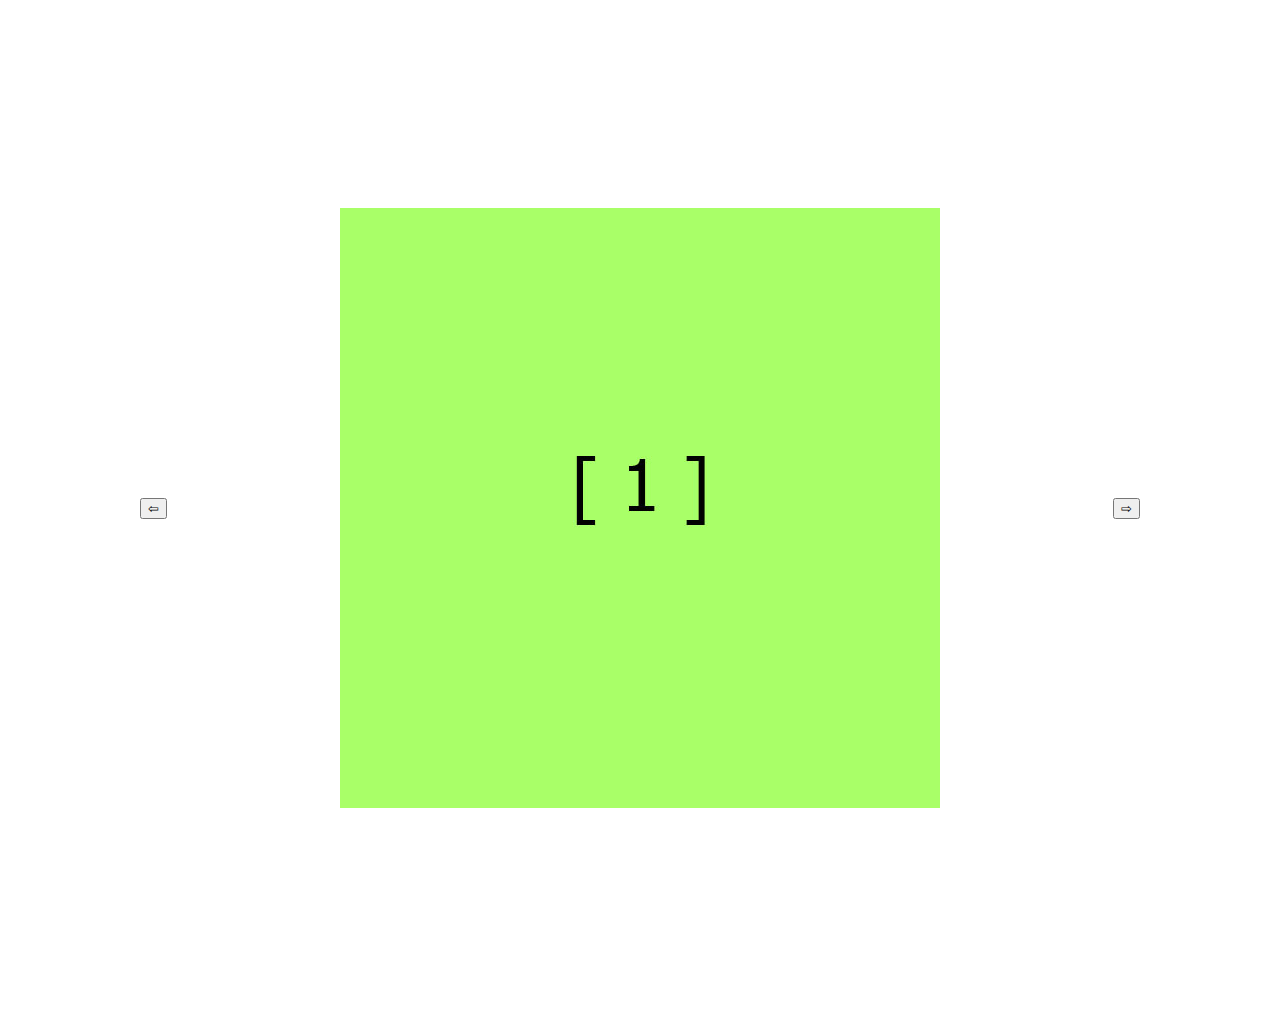
<file: hw6/t1&3/index.html>
<!DOCTYPE html>
<html lang="en">

<head>
    <meta charset="UTF-8">
    <meta http-equiv="X-UA-Compatible" content="IE=edge">
    <meta name="viewport" content="width=device-width, initial-scale=1.0">
    <title>hw6-1</title>
    <script defer>
        var folder = ["small\\", "big\\"];
        function prev() {
            c--;
            if (c < 0) {
                c = mas.length - 1;
            }
            changeImg(0);
        }
        function next() {
            c++;
            if (c > mas.length - 1) {
                c = 0;
            }
            changeImg(0);
        }
        function openBig() {
            changeImg(1);
            img.onclick = closeBig;
        }
        function closeBig() {
            changeImg(0);
            img.onclick = openBig;
        }
        function changeImg(f){
            img.src = folder[f] + mas[c] + ".jpg";
            img.onerror = errorAlert;
        }
        function errorAlert(){
            alert("Image not found");
            img.src = "big\\error.jpg"
        }
    </script>

    </script>
</head>

<body>
    <div style = "display: flex; align-items: center; justify-content: space-between; margin: auto; width: 1000px; height: 1000px;"> 
        <button onclick="prev()">⇦</button>
        <button onclick="next()">⇨</button>
    </div>

    <script>
        var mas = ["p0", "p1", "p2"],
            c = 0;
        var img = document.createElement("img");
        img.src = "small\\" +mas[c] + ".jpg";
        img.onclick = openBig;
        document.querySelector("button").insertAdjacentElement("afterend", img);
    </script>
</body>

</html>
</file>
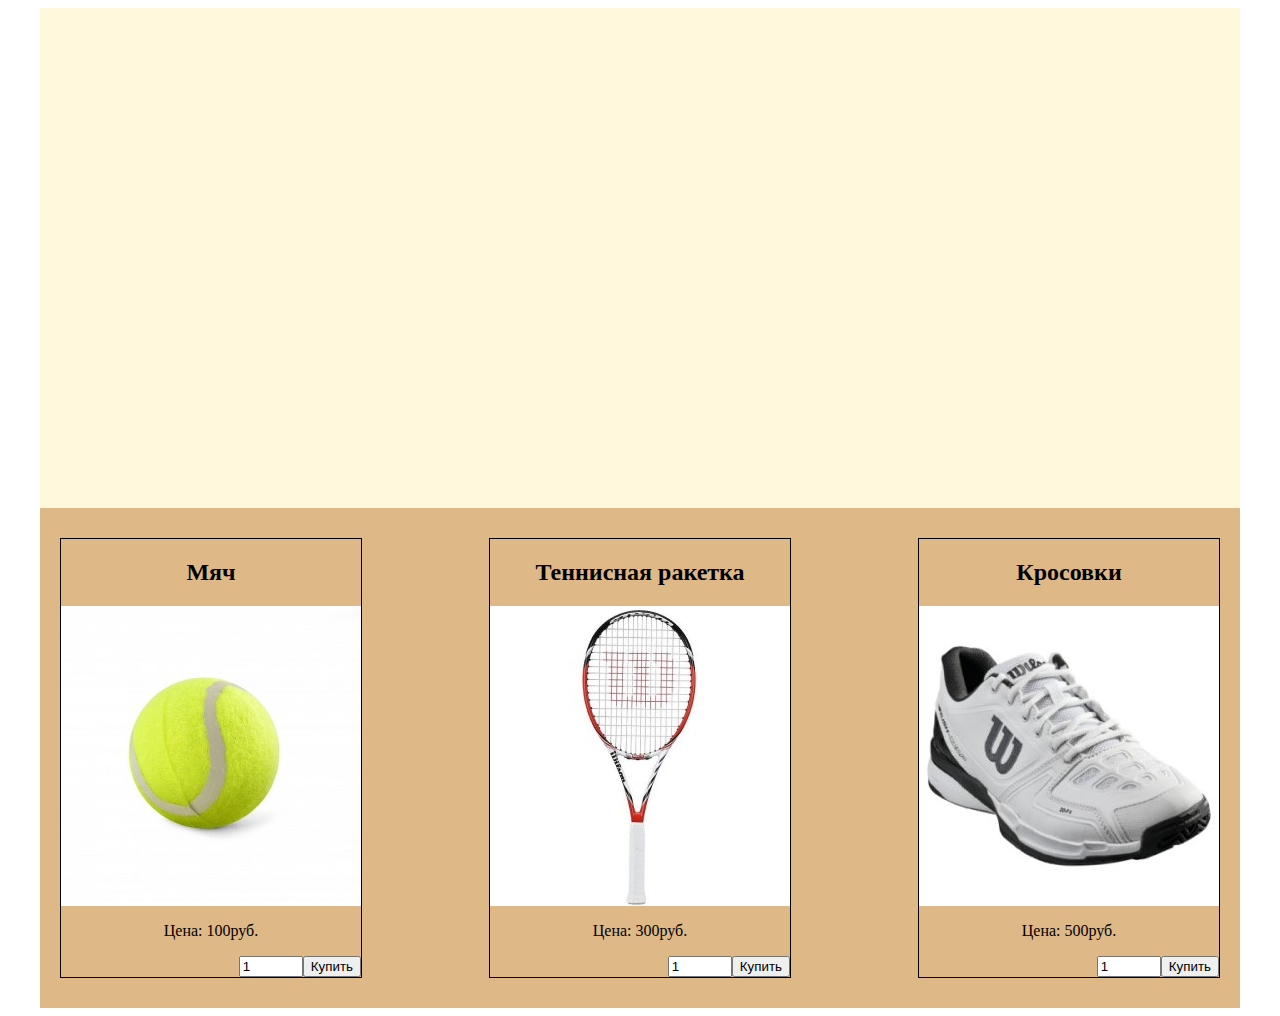
<file: hw6/t2/index.html>
<!DOCTYPE html>
<html lang="en">

<head>
    <meta charset="UTF-8">
    <meta http-equiv="X-UA-Compatible" content="IE=edge">
    <meta name="viewport" content="width=device-width, initial-scale=1.0">
    <title>Shop Cart</title>
    <script>
        var goodsTab, nameString, img, price, q, buyButton, buyBox, i = 0,
            k = 0,
            cart = [],
            c, numb, cartItem, position = 1, sum;

        function addToCart() {
            numb = parseInt(document.getElementsByTagName("input")[this.class].value);
            if (cart.length != 0) {
                c = cart.length;
                check = 0;
                for (var items = 0; items < c; items++) {
                    if (products[this.class][0] == cart[items][0]) {
                        cart[items][3] += numb;
                        check = 1;
                        break;
                    }
                }
                if (check == 0) {
                    cart.push([products[this.class][0], products[this.class][1], products[this.class][2], numb]);

                }
            } else {
                cart.push([products[this.class][0], products[this.class][1], products[this.class][2], numb]);
            }
            console.log(cart);
            displayCart();
        }

        function displayCart() {
            document.getElementsByClassName("shopCart")[0].innerHTML = "";
            sum = 0;
            for(var items = 0; items < cart.length; items ++){
                cartItem = document.createElement("p");
                cartItem.textContent = cart[items][1] + " (цена за штуку :" + cart[items][2]  + "руб.) x " + cart[items][3];
                document.getElementsByClassName("shopCart")[0].insertAdjacentElement("beforeend", cartItem);
                sum += cart[items][2] * cart[items][3];
            }
            if(cart.length > 0){
                cartItem = document.createElement("p");
                cartItem.innerHTML = "------------------------------";
                document.getElementsByClassName("shopCart")[0].insertAdjacentElement("beforeend", cartItem);
                cartItem = document.createElement("p");
                cartItem.innerHTML = "Итого: " + sum + "руб.";
                document.getElementsByClassName("shopCart")[0].insertAdjacentElement("beforeend", cartItem);
            }
        }

        function addProduct() {
            goodsTab = document.createElement("div");
            goodsTab.style.textAlign = "center";
            goodsTab.style.display = "flex";
            goodsTab.style.flexDirection = "column";
            goodsTab.style.border = "1px solid black";

            nameString = document.createElement("h2");
            nameString.textContent = products[i][1];

            img = document.createElement("img");
            img.src = "g" + products[i][0] + ".jpg";

            buy = document.createElement("div");
            buy.style.display = "flex";

            price = document.createElement("p");
            price.textContent = "Цена: " + products[i][2] + "руб.";

            buyBox = document.createElement("div");
            buyBox.style.display = "flex";
            buyBox.style.flexDirection = "row";
            buyBox.style.justifyContent = "flex-end";
            buyBox.class = products[i][0];

            q = document.createElement("input");
            q.value = "1";
            q.type = "number";
            q.min = "1";
            q.max = "100";
            q.class = products[i][0];

            buyButton = document.createElement("button");
            buyButton.onclick = addToCart;
            buyButton.textContent = "Купить";
            buyButton.class = products[i][0];

            goodsTab.append(nameString);
            goodsTab.append(img);
            goodsTab.append(price);
            goodsTab.append(buyBox);
            buyBox.append(q);
            buyBox.append(buyButton);
            document.getElementsByClassName("goods")[0].insertAdjacentElement("beforeend", goodsTab);

        }
    </script>
</head>

<body>
    <div class="shopCart"
        style="width: 1160px; height: 500px; padding: 0 20px 0 20px; background-color:cornsilk; margin: 0 auto"></div>
    <div class="goods"
        style="width: 1160px; height: 500px; padding: 0 20px 0 20px; background-color: burlywood; margin: 0 auto; display: flex; align-items: center; justify-content: space-between;">
    </div>

    <!-- <div class = "test" style = "width: 1160px; height: 500px; padding: 0 20px 0 20px; background-color:cornsilk; margin: 0 auto; display: grid; grid-template-columns: 1fr 2fr 3fr;">
        <div style = "background-color: red;"></div>
        <div style = "background-color: green;"></div>
        <div style = "background-color: blue;"></div>
    </div> -->


    <script>
        //название, картинка, цена
        var products = [
            [
                0, "Мяч", 100
            ],
            [
                1, "Теннисная ракетка", 300
            ],
            [
                2, "Кросовки", 500
            ]
        ];
        for (i = 0; i < products.length; i++) {
            addProduct(i);
        }
    </script>
</body>

</html>
</file>
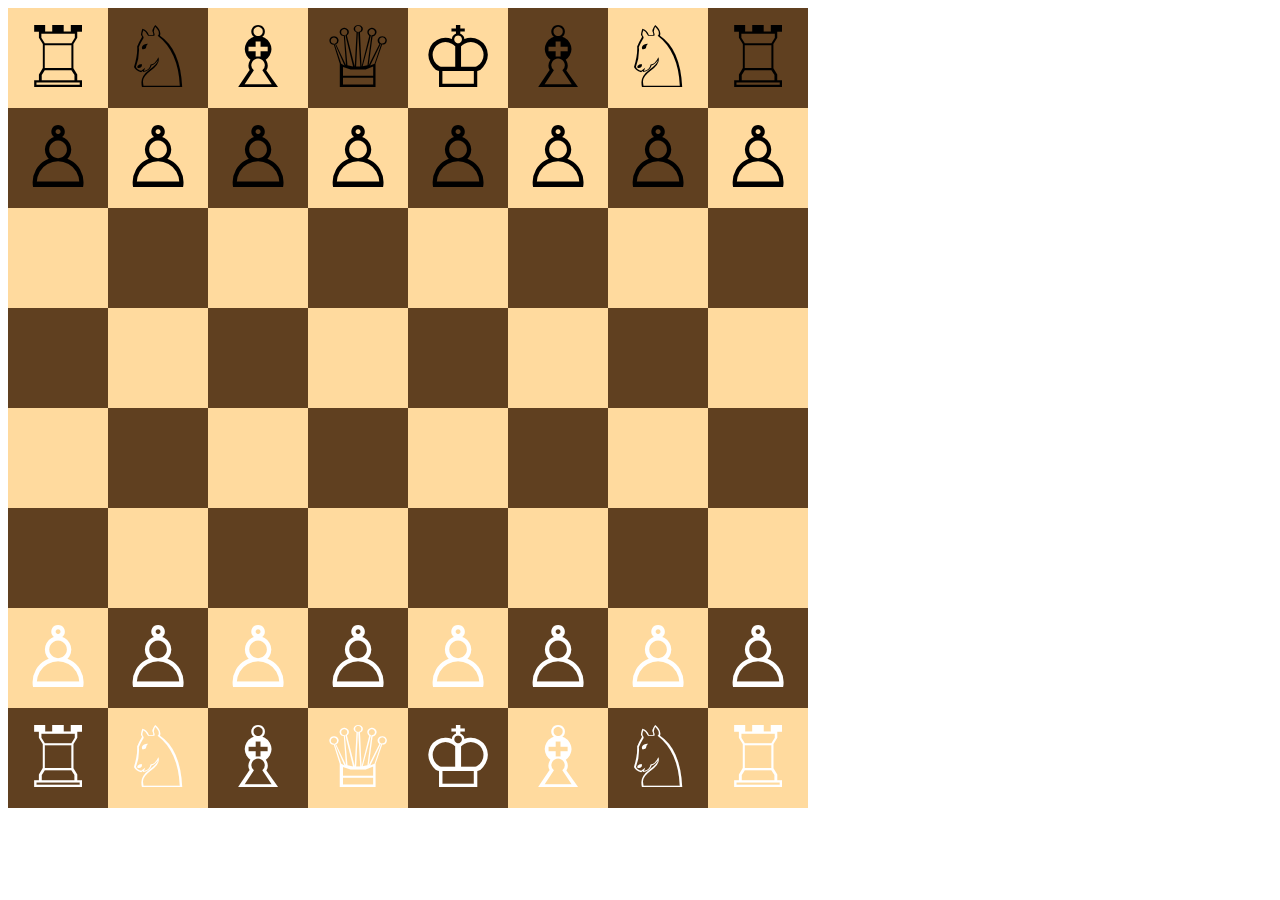
<file: hw5/chess.html>
<!DOCTYPE html>
<html lang="en">

<head>
    <meta charset="UTF-8">
    <meta http-equiv="X-UA-Compatible" content="IE=edge">
    <meta name="viewport" content="width=device-width, initial-scale=1.0">
    <title>Chess board</title>
    <script src="board.js" defer></script>
    <script src="pieces.js" defer></script>
</head>

<body>
    <div id = "container">
    </div>

</body>

</html>
</file>
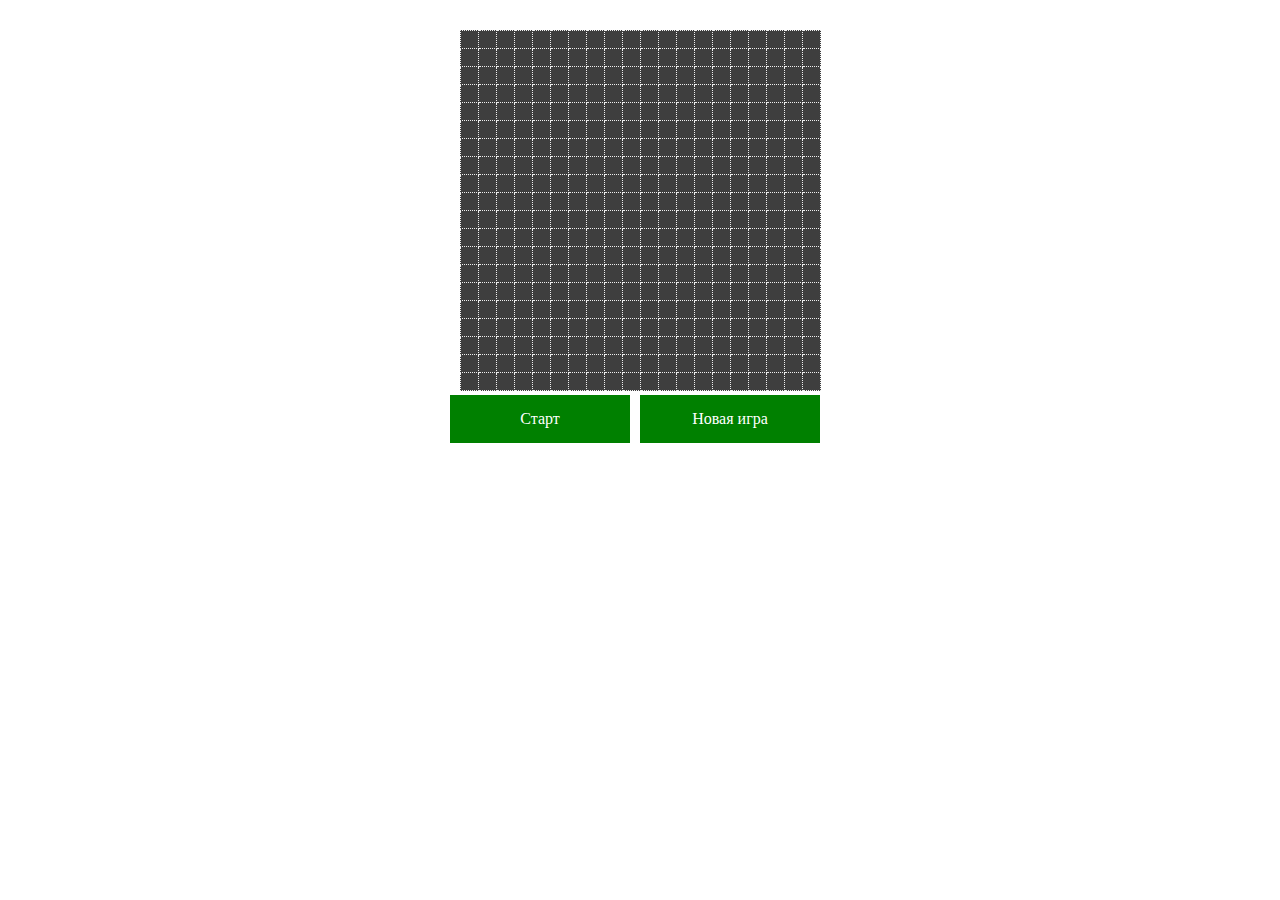
<file: hw7/lesson7.html>
<!DOCTYPE html>
<html lang="en">
<head>
    <meta charset="UTF-8">
    <title>Snake</title>
    <link rel="stylesheet" href="lesson7.css">
    <script src="lesson7.js"></script>
</head>
<body>
<div class="wrap">
    <div id="snake-field"></div>
    <div class="buttons">
        <div id="snake-start">Старт</div>
        <div id="snake-renew">Новая игра</div>
    </div>
    <div id="score"></div>
</div>
</body>
</html>
</file>
<file: hw7/lesson7.css>
#snake-field{
    display: inline-block;
}
#snake-renew,#snake-start{
    width: 150px;
    padding: 15px;
    color: white;
    background-color: green;
    text-align: center;
    cursor: pointer;
    float: left;
    margin-right: 10px;
}
.game-table{
    border-collapse: collapse;
    background-color: #3e3e3e;
}
td.game-table-cell{
    width: 15px;
    height: 15px;
    border: 1px dotted #eee;
}
.snake-unit{
    background-color: white;
}
.food-unit{
    background-color: red;
}
.obstacle-unit{
    background-color: green;
}
.buttons{
    display: inline-block;
}
.wrap{
    margin: 30px auto 0;
    text-align: center;
}
</file>
